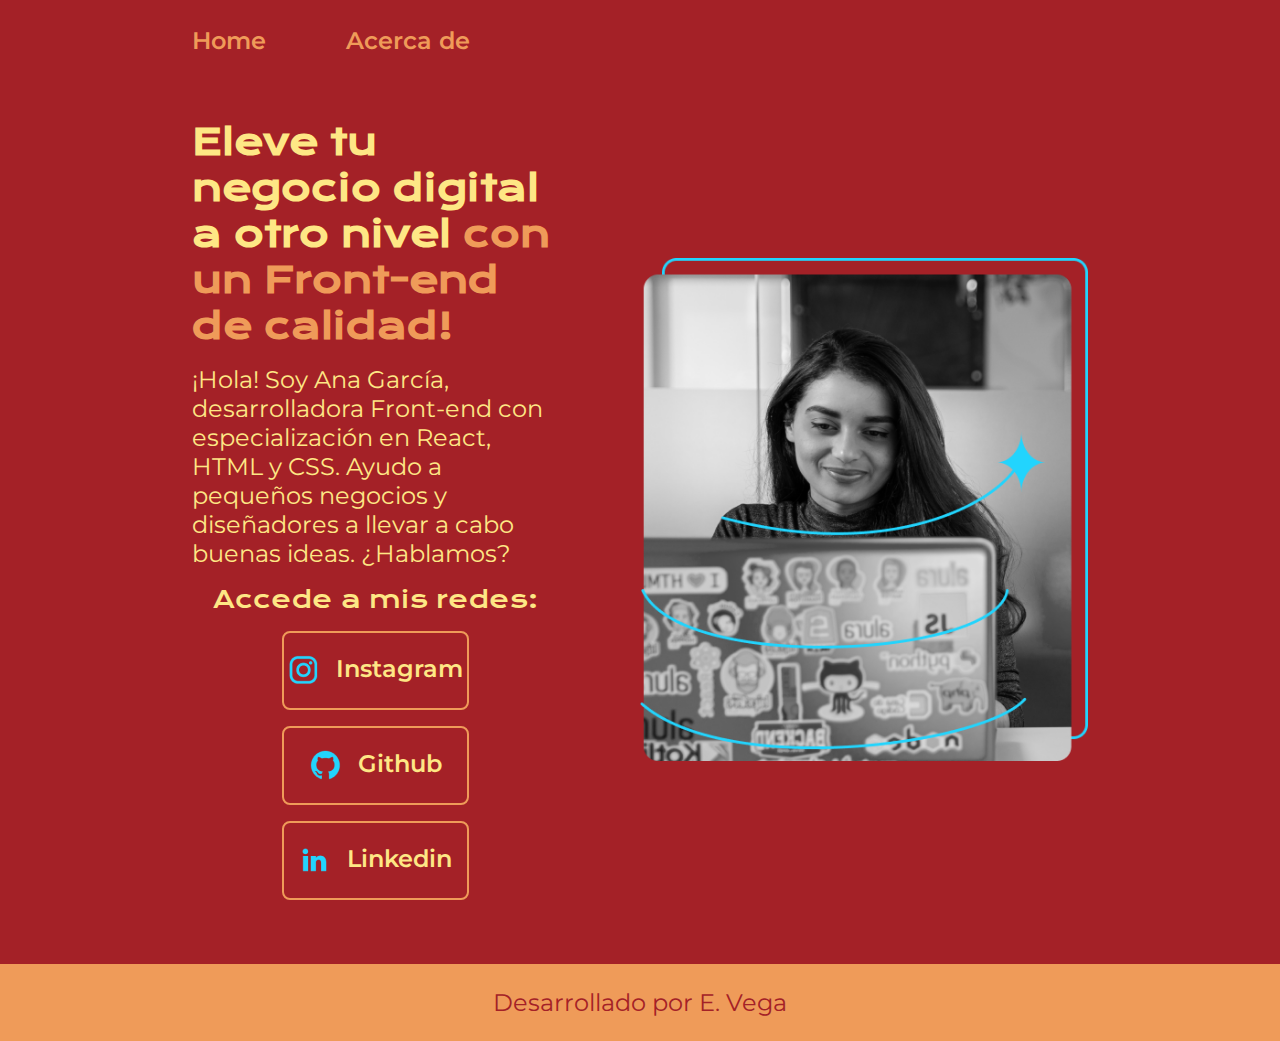
<file: index.html>
<!DOCTYPE html>
<html lang="es-MX">
<head>
    <meta charset="UTF-8">
    <meta name="viewport" content="width=device-width, initial-scale=1.0">
    <title>Portafolio</title>
    <link rel="stylesheet" href="./styles/style.css">

</head>
<body>
    <header class="header">
        <nav class="header__menu">
            <a class="header__menu__link" href="index.html">Home</a>
            <a class="header__menu__link" href="about.html">Acerca de</a>
        </nav>
    </header>
    <main class="presentacion">
        <section class="presentacion__contenido">
            <h1 class="presentacion__contenido__titulo">
                Eleve tu negocio digital a otro nivel
                <strong class="titulo-destaque">con un Front-end de calidad!
                </strong>
            </h1>
            <p class="presentacion__contenido__texto">¡Hola! Soy Ana García, desarrolladora Front-end con especialización
                 en React, HTML y CSS. Ayudo a pequeños negocios y diseñadores a 
                 llevar a cabo buenas ideas. ¿Hablamos?
            </p>
            <div class="presentacion__enlaces">
                <h2 class="presentacion__enlaces__subtitulos">Accede a mis redes:</h2>
                <a class="presentacion__enlaces_link" href="https://www.instagram.com">
                    <img src="./assets/instagram.png" alt="Icono de Instagram">Instagram </a>
                <a class="presentacion__enlaces_link" href="https://www.github.com">
                    <img src="./assets/github.png" alt="Icono de Github">Github</a>
                <a class="presentacion__enlaces_link" href="https://linkedin.com/">
                    <img src="./assets/linkedin.png" alt="Icono de Linkedin">Linkedin</a>
            </div>    
            
        </section>
        <img class="presentacion__imagen" src="./img/Imagem.png" alt="Imagen de Ana García trabajando">
    </main>
    <footer class="footer">
        <p>Desarrollado por E. Vega</p>
    </footer>
</body>
</html>
</file>
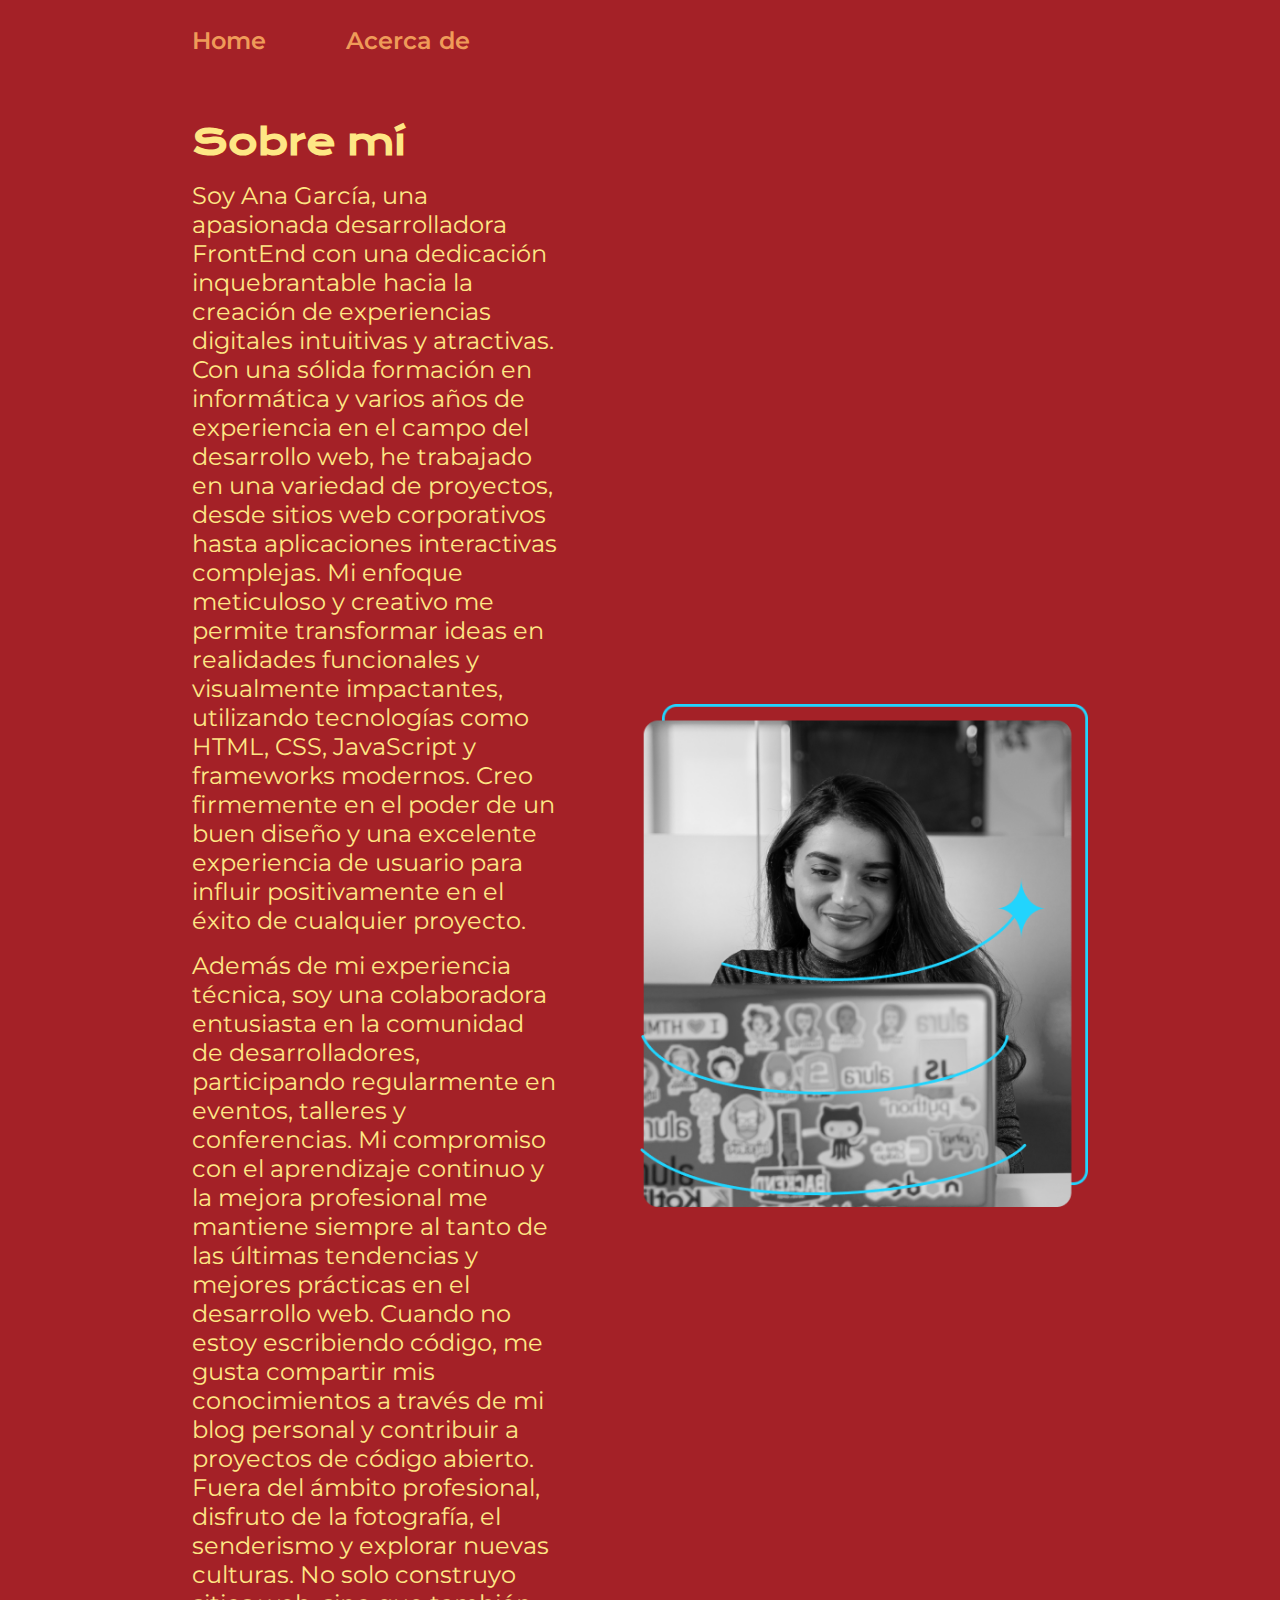
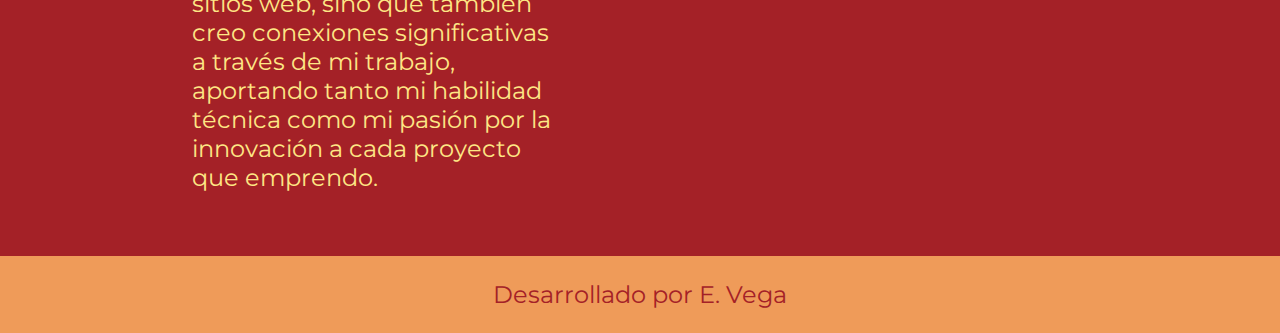
<file: about.html>
<!DOCTYPE html>
<html lang="es-MX">
<head>
    <meta charset="UTF-8">
    <meta name="viewport" content="width=device-width, initial-scale=1.0">
    <title>Acerca de</title>
    <link rel="stylesheet" href="./styles/style.css">
</head>
<body>
    <header class="header">
        <nav class="header__menu">
            <a class="header__menu__link" href="index.html">Home</a>
            <a class="header__menu__link" href="about.html">Acerca de</a>
        </nav>
    </header>
    <main class="presentacion">
        <section class="presentacion__contenido">
            <h1 class="presentacion__contenido__titulo">Sobre mí</h1>
            <p class="presentacion__contenido__texto">Soy Ana García, una apasionada desarrolladora FrontEnd con una dedicación inquebrantable hacia la creación de experiencias digitales intuitivas y atractivas. Con una sólida formación en informática y varios años de experiencia en el campo del desarrollo web, he trabajado en una variedad de proyectos, desde sitios web corporativos hasta aplicaciones interactivas complejas. Mi enfoque meticuloso y creativo me permite transformar ideas en realidades funcionales y visualmente impactantes, utilizando tecnologías como HTML, CSS, JavaScript y frameworks modernos. Creo firmemente en el poder de un buen diseño y una excelente experiencia de usuario para influir positivamente en el éxito de cualquier proyecto.</p>
            <p class="presentacion__contenido__texto">Además de mi experiencia técnica, soy una colaboradora entusiasta en la comunidad de desarrolladores, participando regularmente en eventos, talleres y conferencias. Mi compromiso con el aprendizaje continuo y la mejora profesional me mantiene siempre al tanto de las últimas tendencias y mejores prácticas en el desarrollo web. Cuando no estoy escribiendo código, me gusta compartir mis conocimientos a través de mi blog personal y contribuir a proyectos de código abierto. Fuera del ámbito profesional, disfruto de la fotografía, el senderismo y explorar nuevas culturas. No solo construyo sitios web, sino que también creo conexiones significativas a través de mi trabajo, aportando tanto mi habilidad técnica como mi pasión por la innovación a cada proyecto que emprendo.</p>
        </section>
        <img class="presentacion__imagen" src="./img/Imagem.png" alt="Imagen de Ana García trabajando">
    </main>
    <footer class="footer">
        <p>Desarrollado por E. Vega</p>
    </footer>
</body>
</html>
</file>
<file: styles/style.css>
@import url('https://fonts.googleapis.com/css2?family=Krona+One&family=Montserrat:ital,wght@0,100..900;1,100..900&display=swap');

:root{
    ---color-primario: #A42127;
    --color-secundario: #FEE785;
    --color-terciario: #EF9B59;
    --fuente-Monserrat: "Montserrat", sans-serif;
    --fuente-Krona: "Krona One", sans-serif;
    --color-hover-link: #C83B3B;
    --color-hover-menu: #FEE785;
}

* {
    padding: 0;
    margin: 0;
}

body {
    background-color: var(---color-primario);
    color: var(--color-secundario);
    box-sizing: border-box;
    
}
.header {
    padding: 2% 0% 0% 15%;
    
}
.header__menu {
    display: flex;
    gap: 80px;
}

.header__menu__link {
    color:var(--color-terciario);
    font-family: var(--fuente-Monserrat);
    font-weight: 600;
    font-size: 1.5rem;
    text-decoration: none;
    
}
.header__menu__link:hover {
    color: var(--color-hover-menu);
    cursor: pointer;
}


.titulo-destaque {
    color: var(--color-terciario)
}

.presentacion {
    display: flex;
    align-items: center;
    padding: 5% 15%;
    justify-content: space-between;
    gap: 82px;
}

.presentacion__contenido {
    width: 50%;
    display: flex;
    flex-direction: column;
    gap: 16px;
}

.presentacion__contenido__titulo {
    font-size: 2.25rem;
    font-family: var(--fuente-Krona);
}
.presentacion__contenido__texto {
    font-size: 1.5rem;
    font-family: var(--fuente-Monserrat);
}
.presentacion__enlaces {
    display: flex;
    justify-content: space-between;
    flex-direction: column;
    align-items: center;
    gap: 16px;
}

.presentacion__enlaces__subtitulos {
    font-family: var(--fuente-Krona);
    font-size: 1.5rem;
    font-weight: 400;
}
.presentacion__enlaces_link {
    width: 50%;
    text-align: center;
    padding: 21.5px 0;
    border-radius: 8px;
    font-family: var(--fuente-Monserrat);
    font-size: 1.5rem;
    font-weight: 600;
    text-decoration: none;
    color: var(--color-secundario);
    border: 2px solid var(--color-terciario);
    display: flex;
    justify-content: center;
    gap: 16px;
}

.presentacion__enlaces_link:hover {
    cursor: pointer;
    background-color: var(--color-hover-link);
}

.presentacion__imagen{
    width: 50%;
}
.footer {
    background-color: var(--color-terciario);
    padding: 24px;
    color: var(---color-primario);
    text-align: center;
    font-family: var(--fuente-Monserrat);
    font-size: 1.5rem;
    font-weight: 400;
}

@media (max-width: 1200px) {
    .header {
        padding: 10%;
    }
    .header__menu{
        justify-content: center;
    }
    .presentacion {
        flex-direction: column-reverse;
        padding: 5%;
    }
    .presentacion__contenido {
        width: auto;
    }
}
</file>
